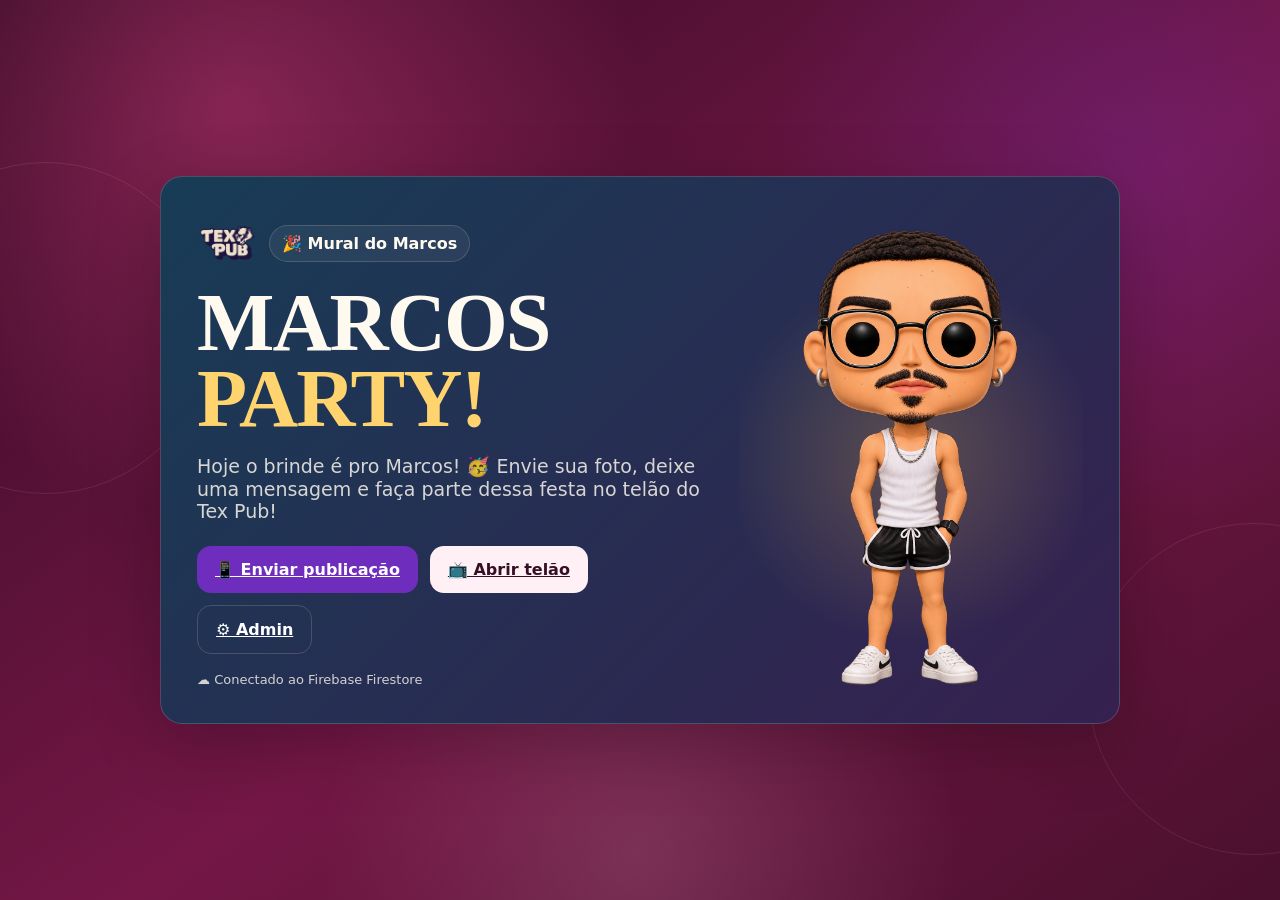
<file: index.html>
<!doctype html><html lang="pt-BR"><head><meta charset="utf-8"><meta name="viewport" content="width=device-width,initial-scale=1"><title>Mural do Marcos</title><link rel="stylesheet" href="/css/base.css"><style>.home{min-height:100vh;display:grid;place-items:center;padding:28px}.hero{max-width:960px;width:100%;padding:36px;display:grid;grid-template-columns:1.2fr .8fr;gap:26px}.hero h1{font-family:Georgia,serif;font-size:clamp(46px,7vw,82px);line-height:.92;margin:12px 0 18px;text-transform:uppercase}.hero h1 span{color:var(--cream)}.hero p{font-size:19px;max-width:620px;opacity:.82}.links{display:flex;gap:12px;flex-wrap:wrap;margin-top:24px}.mascot{display:flex;align-items:end;justify-content:center}.mascot img{width:min(390px,100%);max-height:560px;aspect-ratio:3/4;object-fit:cover;border-radius:28px;border:5px solid rgba(255,240,246,.9);box-shadow:0 26px 50px rgba(45,4,29,.4)}.live{margin-top:18px;font-size:13px;opacity:.8}@media(max-width:760px){.hero{grid-template-columns:1fr;padding:24px}.mascot{order:-1}.mascot img{width:220px}} .mascot img{object-position:center 20%;box-shadow:0 22px 65px rgba(255,79,154,.35)}.hero{background:linear-gradient(135deg,rgba(120,17,70,.88),rgba(45,5,32,.92))}.hero h1{font-style:normal;letter-spacing:-2px}  .hero{background:linear-gradient(135deg,#173c56,#36204f)}.mascot img{object-fit:contain;border:0;box-shadow:none;background:radial-gradient(circle,rgba(255,199,77,.23),transparent 65%)}.hero h1 span{color:#ffd46e}</style></head><body><div class="bg"></div><main class="shell home"><section class="card hero"><div><div class="brand"><img src="/assets/logo-texpub-oficial.png" alt="Tex Pub"><span class="chip">🎉 Mural do Marcos</span></div><h1>Marcos<br><span>Party!</span></h1><p>Hoje o brinde é pro Marcos! 🥳 Envie sua foto, deixe uma mensagem e faça parte dessa festa no telão do Tex Pub!</p><div class="links"><a class="btn" href="/post/">📱 Enviar publicação</a><a class="btn secondary" href="/wall/">📺 Abrir telão</a><a class="btn ghost" href="/admin/">⚙️ Admin</a></div><div class="live">☁️ Conectado ao Firebase Firestore</div></div><div class="mascot"><img src="/assets/marcos-funko.png?v=marcos20261107" alt="Marcos"></div></section></main></body></html>
</file>
<file: css/base.css>
:root{
  --bg:#4a102d; --bg2:#79184b; --purple:#6f2dbd; --cream:#fff0f6;
  --pink:#ff4f9a; --lime:#ffd1e3; --orange:#ff78b5; --ink:#351024;
  --card:rgba(255,246,228,.09); --line:rgba(241,227,200,.18); --text:#fffaf0;
}
*{box-sizing:border-box} html,body{margin:0;min-height:100%;font-family:Inter,ui-sans-serif,system-ui,-apple-system,Segoe UI,Roboto,Arial,sans-serif;background:var(--bg);color:var(--text)}
body{overflow-x:hidden}.bg{position:fixed;inset:0;pointer-events:none;background:radial-gradient(circle at 18% 12%,rgba(255,79,154,.34),transparent 31%),radial-gradient(circle at 88% 18%,rgba(111,45,189,.27),transparent 27%),radial-gradient(circle at 50% 95%,rgba(255,209,227,.15),transparent 30%),linear-gradient(145deg,#360b25,#741746 55%,#4a102d)}
.bg:before,.bg:after{content:"";position:absolute;width:330px;height:330px;border-radius:50%;border:1px solid rgba(241,227,200,.10)}.bg:before{left:-120px;top:18%}.bg:after{right:-140px;bottom:5%}
.shell{position:relative;z-index:1}.brand{display:flex;align-items:center;gap:12px}.brand img{height:60px;width:auto;object-fit:contain}.chip{display:inline-flex;align-items:center;gap:8px;padding:8px 12px;border:1px solid var(--line);border-radius:999px;background:rgba(255,246,228,.06);backdrop-filter:blur(10px);font-weight:700}.btn{border:0;border-radius:14px;padding:14px 18px;font-weight:900;cursor:pointer;transition:.18s transform,.18s opacity;background:var(--purple);color:white}.btn:hover{transform:translateY(-1px)}.btn.secondary{background:var(--cream);color:var(--ink)}.btn.pink{background:#d8327d}.btn.ghost{background:transparent;border:1px solid var(--line)}.card{background:var(--card);border:1px solid var(--line);border-radius:22px;backdrop-filter:blur(14px);box-shadow:0 20px 70px rgba(0,0,0,.24)}
input,textarea{width:100%;border:1px solid var(--line);background:rgba(255,246,228,.07);color:#fffaf0;border-radius:12px;padding:13px 14px;font-size:16px;outline:none}textarea{min-height:110px;resize:vertical}label{font-size:13px;font-weight:800;opacity:.85}.muted{opacity:.7}.tiny{font-size:12px}.hidden{display:none!important}.toast{position:fixed;left:50%;bottom:28px;transform:translateX(-50%) translateY(30px);opacity:0;background:#fff0f6;color:#351024;padding:12px 18px;border-radius:12px;font-weight:900;z-index:99;transition:.25s}.toast.show{opacity:1;transform:translateX(-50%) translateY(0)}
</file>
